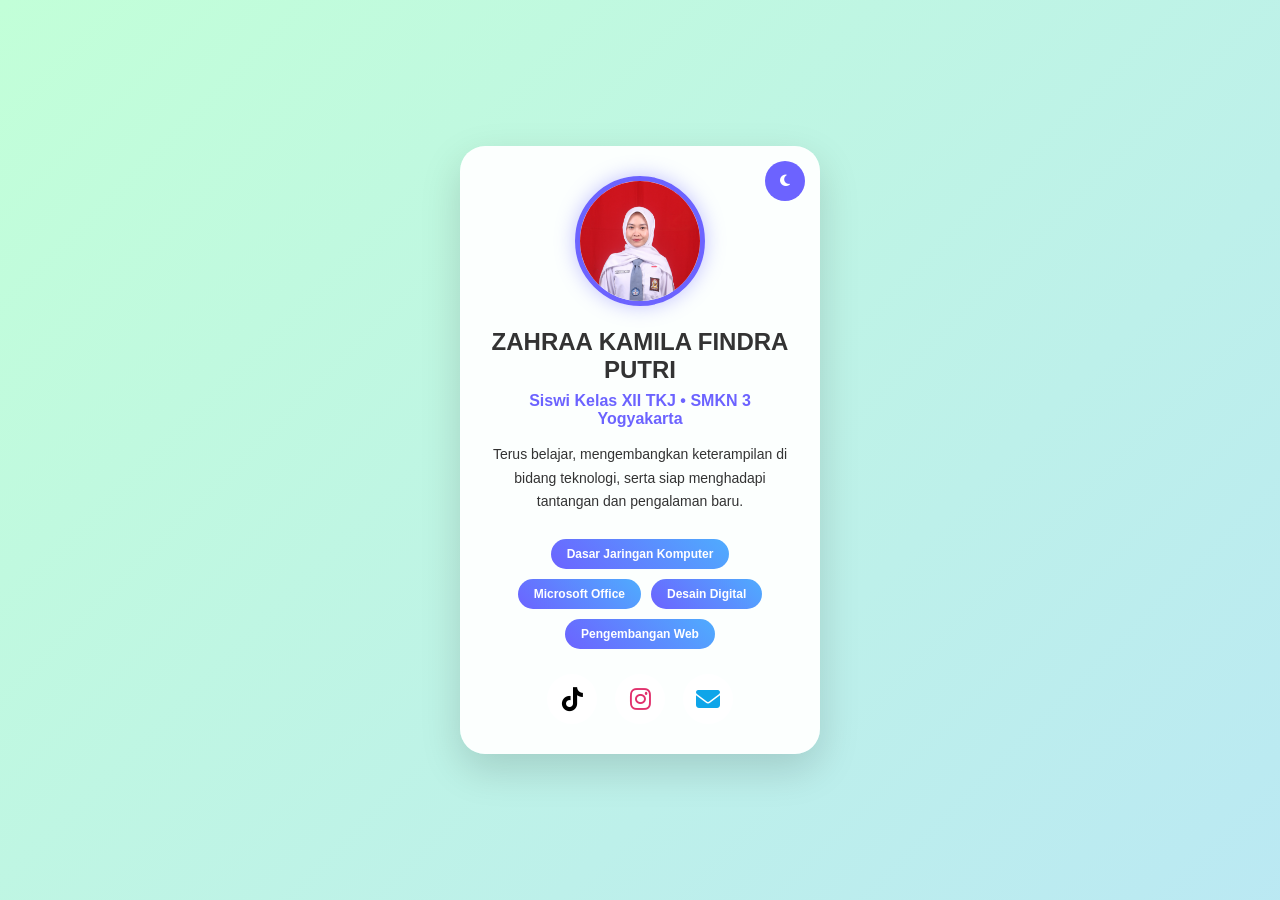
<file: index.html>
<!DOCTYPE html>
<html lang="id">
<head>
    <meta charset="UTF-8">
    <meta name="viewport" content="width=device-width, initial-scale=1.0">
    <title>Kartu Profil Digital</title>

    <link rel="stylesheet" href="style.css">

    <!-- Font Awesome -->
    <link rel="stylesheet"
    href="https://cdnjs.cloudflare.com/ajax/libs/font-awesome/6.7.2/css/all.min.css">
</head>

<body>
<div class="card">

    <!-- Tombol Dark Mode -->
    <button id="themeToggle" class="btn-theme">
        <i class="fa-solid fa-moon"></i>
    </button>
    <!-- Foto -->
    <img src="pasfotozaraa.JPG" alt="Foto Profil" class="profile-img">
    <!-- Biodata -->
    <h2 class="name">ZAHRAA KAMILA FINDRA PUTRI</h2>
    <p class="role">
        Siswi Kelas XII TKJ • SMKN 3 Yogyakarta
    </p>
    <p class="bio">
        Terus belajar, mengembangkan keterampilan di bidang teknologi,
        serta siap menghadapi tantangan dan pengalaman baru.
    </p>
    <!-- Skill -->
    <div class="skills">
        <span class="skill">Dasar Jaringan Komputer</span>
        <span class="skill">Microsoft Office</span>
        <span class="skill">Desain Digital</span>
        <span class="skill">Pengembangan Web</span>
    </div>

    <!-- Sosial Media -->
    <div class="social-links">

        <a href="https://www.tiktok.com/@zzeayra?_r=1&_t=ZS-98OjC2aP8kB" target="_blank">
            <i class="fa-brands fa-tiktok"></i>
        </a>
        <a href="https://www.instagram.com/zraakamila/" target="_blank">
            <i class="fa-brands fa-instagram"></i>
        </a>
        <a href="mailto:zarkam2009@gmail.com">
            <i class="fa-solid fa-envelope"></i>
        </a>

    </div>

</div>

<script src="scripts.js"></script>

</body>
</html>
</file>
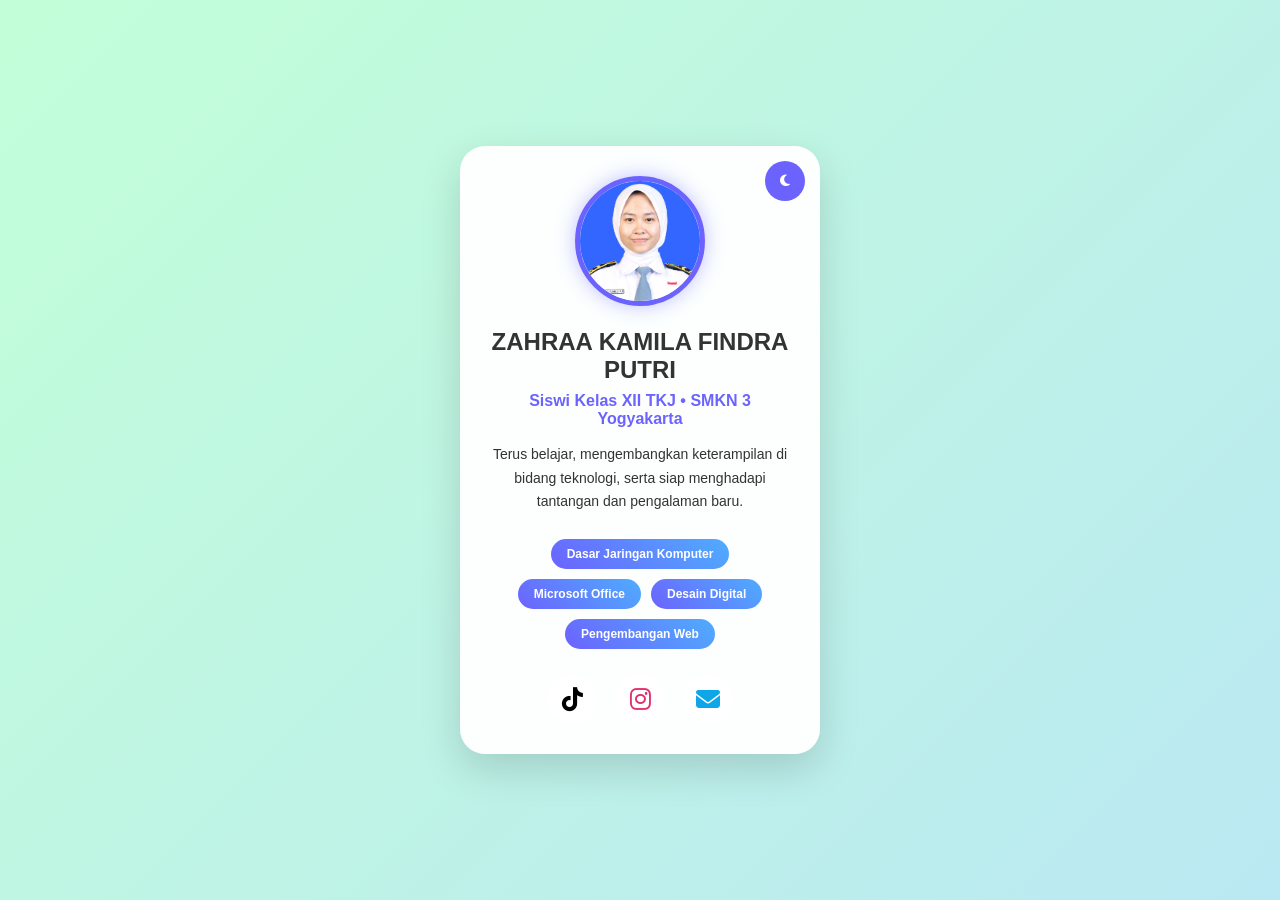
<file: workshop-12-tkj (1)/index.html>
<!DOCTYPE html>
<html lang="id">
<head>
    <meta charset="UTF-8">
    <meta name="viewport" content="width=device-width, initial-scale=1.0">
    <title>Kartu Profil Digital</title>

    <link rel="stylesheet" href="style.css">

    <!-- Font Awesome -->
    <link rel="stylesheet"
    href="https://cdnjs.cloudflare.com/ajax/libs/font-awesome/6.7.2/css/all.min.css">
</head>

<body>
<div class="card">

    <!-- Tombol Dark Mode -->
    <button id="themeToggle" class="btn-theme">
        <i class="fa-solid fa-moon"></i>
    </button>
    <!-- Foto -->
    <img src="images/pasfotozara.jpeg" alt="Foto Profil" class="profile-img">
    <!-- Biodata -->
    <h2 class="name">ZAHRAA KAMILA FINDRA PUTRI</h2>
    <p class="role">
        Siswi Kelas XII TKJ • SMKN 3 Yogyakarta
    </p>
    <p class="bio">
        Terus belajar, mengembangkan keterampilan di bidang teknologi,
        serta siap menghadapi tantangan dan pengalaman baru.
    </p>
    <!-- Skill -->
    <div class="skills">
        <span class="skill">Dasar Jaringan Komputer</span>
        <span class="skill">Microsoft Office</span>
        <span class="skill">Desain Digital</span>
        <span class="skill">Pengembangan Web</span>
    </div>

    <!-- Sosial Media -->
    <div class="social-links">

        <a href="https://www.tiktok.com/@zzeayra?_r=1&_t=ZS-98OjC2aP8kB" target="_blank">
            <i class="fa-brands fa-tiktok"></i>
        </a>
        <a href="https://www.instagram.com/zraakamila/" target="_blank">
            <i class="fa-brands fa-instagram"></i>
        </a>
        <a href="mailto:zarkam2009@gmail.com">
            <i class="fa-solid fa-envelope"></i>
        </a>

    </div>

</div>

<script src="scripts.js"></script>

</body>
</html>
</file>
<file: style.css>
/* =======================
   RESET
======================= */

*{
    margin:0;
    padding:0;
    box-sizing:border-box;
    font-family:'Segoe UI',Tahoma,Geneva,Verdana,sans-serif;
}

/* =======================
   WARNA
======================= */

:root{
    --bg-color:#8EC5FC;
    --bg-color2:#E0C3FC;
    --card-bg:rgba(255,255,255,.95);
    --text-color:#333;
    --primary:#6C63FF;
}

/* Dark Mode */

body.dark-mode{
    --bg-color:#0f172a;
    --bg-color2:#1e293b;
    --card-bg:#1e293b;
    --text-color:#ffffff;
    --primary:#60a5fa;
}

/* =======================
   BODY
======================= */

body{
    background:linear-gradient(-45deg,
    var(--bg-color),
    var(--bg-color2),
    #B8E1FC,
    #C2FFD8);

    background-size:400% 400%;

    animation:bgMove 15s ease infinite;

    color:var(--text-color);

    display:flex;
    justify-content:center;
    align-items:center;

    min-height:100vh;

    transition:.4s;
}

@keyframes bgMove{

    0%{
        background-position:0% 50%;
    }

    50%{
        background-position:100% 50%;
    }

    100%{
        background-position:0% 50%;
    }

}

/* =======================
   CARD
======================= */

.card{

    width:360px;

    background:var(--card-bg);

    backdrop-filter:blur(15px);

    border-radius:25px;

    padding:30px;

    text-align:center;

    position:relative;

    box-shadow:
    0 15px 40px rgba(0,0,0,.15);

    transition:.4s;

    animation:cardFloat 4s ease-in-out infinite;

}

.card:hover{

    transform:translateY(-10px);

    box-shadow:
    0 20px 45px rgba(0,0,0,.25);

}

@keyframes cardFloat{

    0%,100%{
        transform:translateY(0);
    }

    50%{
        transform:translateY(-8px);
    }

}

/* =======================
   FOTO
======================= */

.profile-img{

    width:130px;
    height:130px;

    object-fit:cover;

    border-radius:50%;

    border:5px solid var(--primary);

    margin-bottom:18px;

    transition:.5s;

    box-shadow:0 0 20px rgba(108,99,255,.4);

}

.profile-img:hover{

    transform:scale(1.08) rotate(5deg);

    box-shadow:0 0 35px rgba(108,99,255,.8);

}

/* =======================
   TEXT
======================= */

.name{

    font-size:24px;

    margin-bottom:8px;

}

.role{

    color:var(--primary);

    font-weight:bold;

    margin-bottom:15px;

}

.bio{

    font-size:14px;

    line-height:1.7;

    margin-bottom:25px;

}

/* =======================
   SKILL
======================= */

.skills{

    display:flex;

    justify-content:center;

    flex-wrap:wrap;

    gap:10px;

    margin-bottom:25px;

}

.skill{

    background:linear-gradient(45deg,#6C63FF,#4FACFE);

    color:white;

    padding:8px 16px;

    border-radius:20px;

    font-size:12px;

    font-weight:bold;

    transition:.35s;

    cursor:pointer;

}

.skill:hover{

    transform:translateY(-5px) scale(1.08);

    box-shadow:0 8px 20px rgba(79,172,254,.5);

}

/* =======================
   SOSIAL MEDIA
======================= */

.social-links{

    display:flex;

    justify-content:center;

    gap:18px;

}

.social-links a{

    width:50px;

    height:50px;

    display:flex;

    justify-content:center;

    align-items:center;

    border-radius:50%;

    background:white;

    text-decoration:none;

    font-size:24px;

    transition:.4s;

}

.social-links a:hover{

    transform:translateY(-8px) rotate(360deg);

}

.fa-instagram{

    color:#E1306C;

}

.fa-tiktok{

    color:#000;

}

.fa-envelope{

    color:#0EA5E9;

}

/* =======================
   DARK MODE
======================= */

body.dark-mode .social-links a{

    background:#334155;

}

body.dark-mode .fa-tiktok{

    color:white;

}

/* =======================
   BUTTON DARK MODE
======================= */

.btn-theme{

    position:absolute;

    top:15px;

    right:15px;

    width:40px;

    height:40px;

    border:none;

    border-radius:50%;

    background:var(--primary);

    color:white;

    cursor:pointer;

    transition:.3s;

}

.btn-theme:hover{

    transform:rotate(180deg) scale(1.1);

    box-shadow:0 0 20px rgba(108,99,255,.6);

}
</file>
<file: workshop-12-tkj (1)/style.css>
/* =======================
   RESET
======================= */

*{
    margin:0;
    padding:0;
    box-sizing:border-box;
    font-family:'Segoe UI',Tahoma,Geneva,Verdana,sans-serif;
}

/* =======================
   WARNA
======================= */

:root{
    --bg-color:#8EC5FC;
    --bg-color2:#E0C3FC;
    --card-bg:rgba(255,255,255,.95);
    --text-color:#333;
    --primary:#6C63FF;
}

/* Dark Mode */

body.dark-mode{
    --bg-color:#0f172a;
    --bg-color2:#1e293b;
    --card-bg:#1e293b;
    --text-color:#ffffff;
    --primary:#60a5fa;
}

/* =======================
   BODY
======================= */

body{
    background:linear-gradient(-45deg,
    var(--bg-color),
    var(--bg-color2),
    #B8E1FC,
    #C2FFD8);

    background-size:400% 400%;

    animation:bgMove 15s ease infinite;

    color:var(--text-color);

    display:flex;
    justify-content:center;
    align-items:center;

    min-height:100vh;

    transition:.4s;
}

@keyframes bgMove{

    0%{
        background-position:0% 50%;
    }

    50%{
        background-position:100% 50%;
    }

    100%{
        background-position:0% 50%;
    }

}

/* =======================
   CARD
======================= */

.card{

    width:360px;

    background:var(--card-bg);

    backdrop-filter:blur(15px);

    border-radius:25px;

    padding:30px;

    text-align:center;

    position:relative;

    box-shadow:
    0 15px 40px rgba(0,0,0,.15);

    transition:.4s;

    animation:cardFloat 4s ease-in-out infinite;

}

.card:hover{

    transform:translateY(-10px);

    box-shadow:
    0 20px 45px rgba(0,0,0,.25);

}

@keyframes cardFloat{

    0%,100%{
        transform:translateY(0);
    }

    50%{
        transform:translateY(-8px);
    }

}

/* =======================
   FOTO
======================= */

.profile-img{

    width:130px;
    height:130px;

    object-fit:cover;

    border-radius:50%;

    border:5px solid var(--primary);

    margin-bottom:18px;

    transition:.5s;

    box-shadow:0 0 20px rgba(108,99,255,.4);

}

.profile-img:hover{

    transform:scale(1.08) rotate(5deg);

    box-shadow:0 0 35px rgba(108,99,255,.8);

}

/* =======================
   TEXT
======================= */

.name{

    font-size:24px;

    margin-bottom:8px;

}

.role{

    color:var(--primary);

    font-weight:bold;

    margin-bottom:15px;

}

.bio{

    font-size:14px;

    line-height:1.7;

    margin-bottom:25px;

}

/* =======================
   SKILL
======================= */

.skills{

    display:flex;

    justify-content:center;

    flex-wrap:wrap;

    gap:10px;

    margin-bottom:25px;

}

.skill{

    background:linear-gradient(45deg,#6C63FF,#4FACFE);

    color:white;

    padding:8px 16px;

    border-radius:20px;

    font-size:12px;

    font-weight:bold;

    transition:.35s;

    cursor:pointer;

}

.skill:hover{

    transform:translateY(-5px) scale(1.08);

    box-shadow:0 8px 20px rgba(79,172,254,.5);

}

/* =======================
   SOSIAL MEDIA
======================= */

.social-links{

    display:flex;

    justify-content:center;

    gap:18px;

}

.social-links a{

    width:50px;

    height:50px;

    display:flex;

    justify-content:center;

    align-items:center;

    border-radius:50%;

    background:white;

    text-decoration:none;

    font-size:24px;

    transition:.4s;

}

.social-links a:hover{

    transform:translateY(-8px) rotate(360deg);

}

.fa-instagram{

    color:#E1306C;

}

.fa-tiktok{

    color:#000;

}

.fa-envelope{

    color:#0EA5E9;

}

/* =======================
   DARK MODE
======================= */

body.dark-mode .social-links a{

    background:#334155;

}

body.dark-mode .fa-tiktok{

    color:white;

}

/* =======================
   BUTTON DARK MODE
======================= */

.btn-theme{

    position:absolute;

    top:15px;

    right:15px;

    width:40px;

    height:40px;

    border:none;

    border-radius:50%;

    background:var(--primary);

    color:white;

    cursor:pointer;

    transition:.3s;

}

.btn-theme:hover{

    transform:rotate(180deg) scale(1.1);

    box-shadow:0 0 20px rgba(108,99,255,.6);

}
</file>
